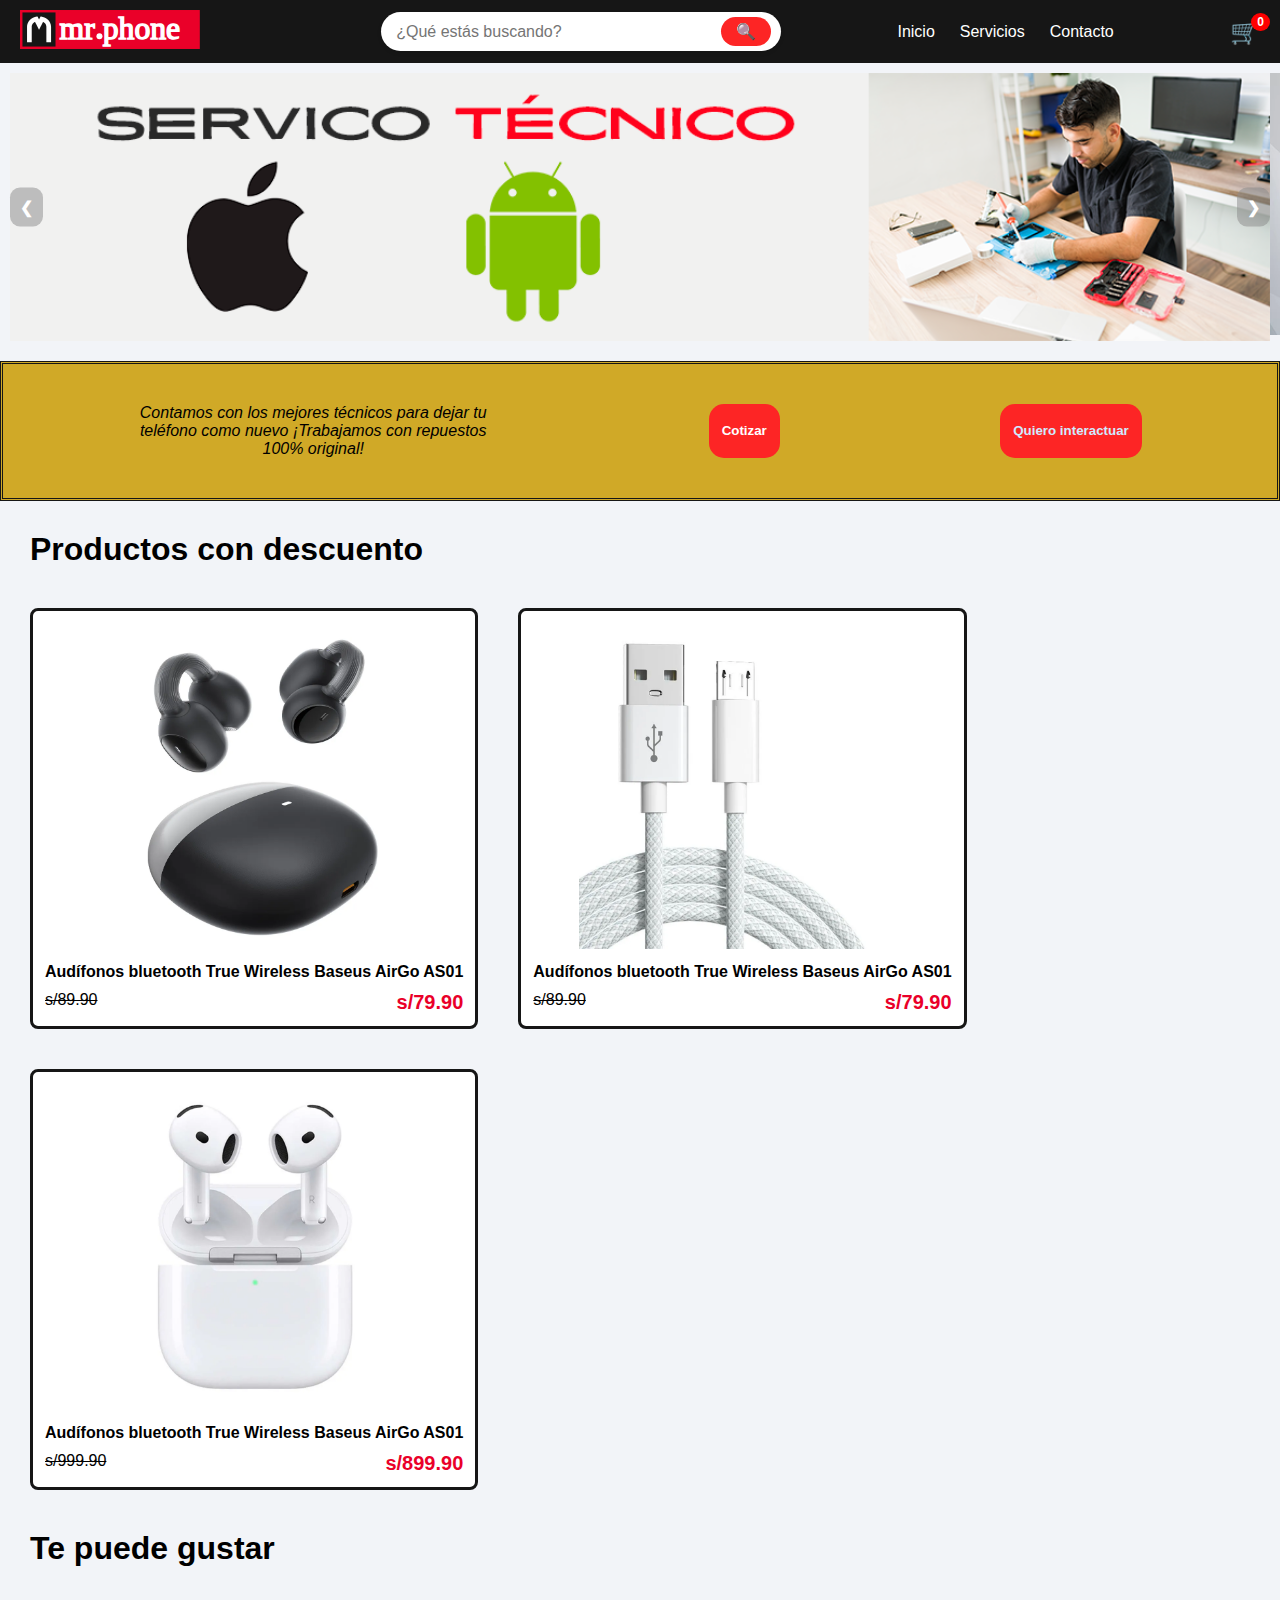
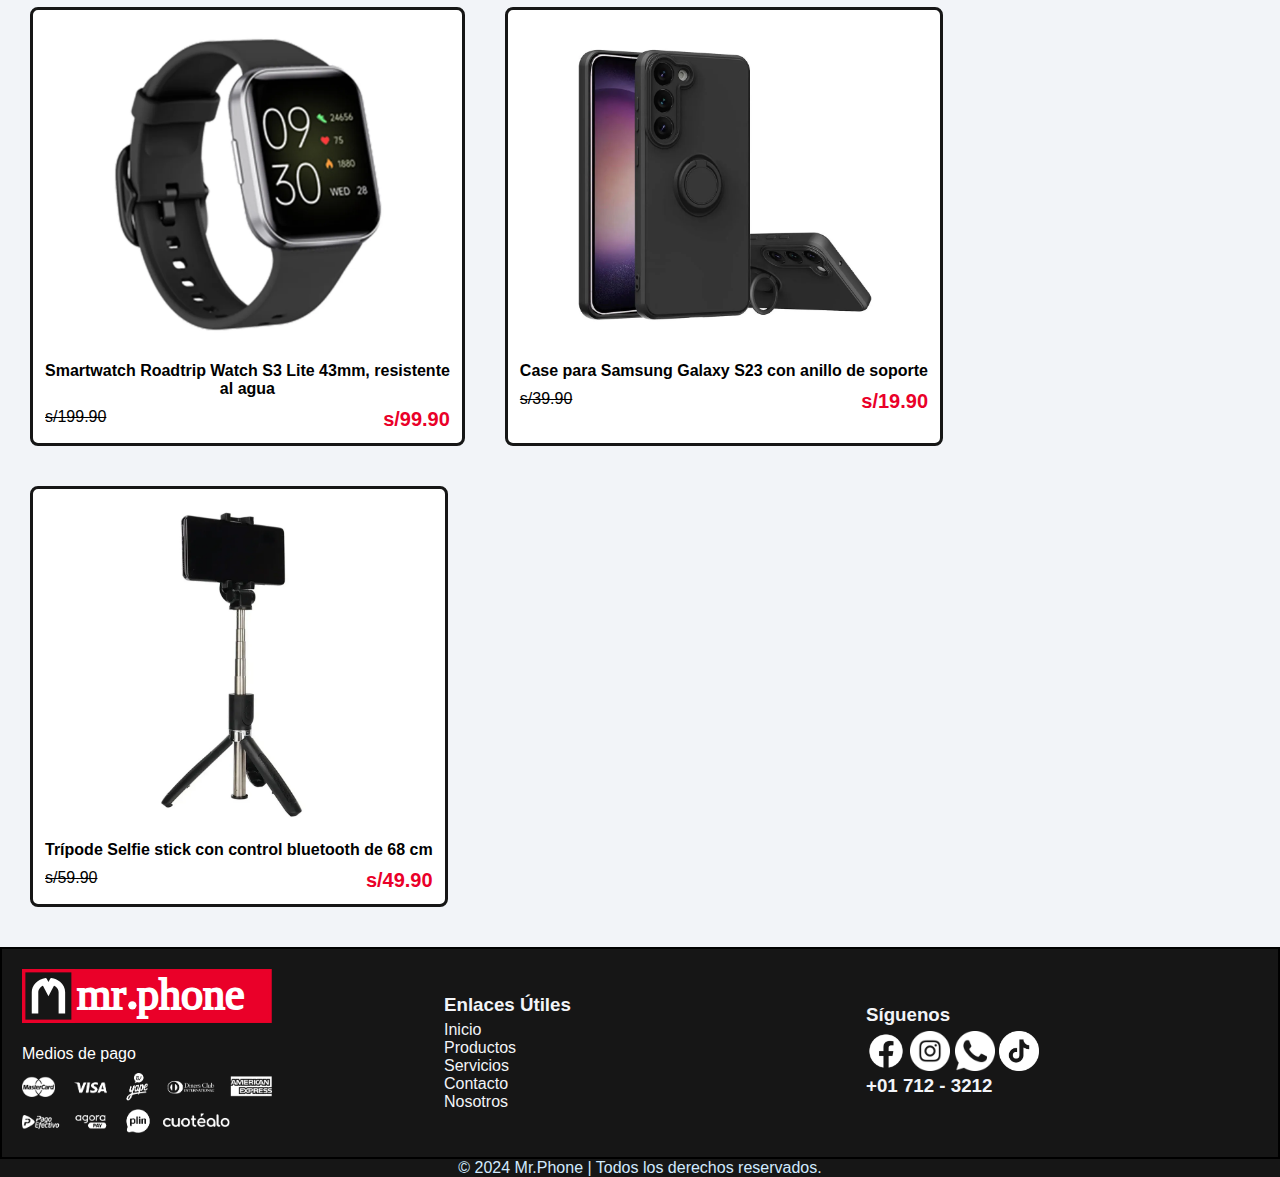
<file: index.html>
<!DOCTYPE html>
<html lang="es">
<head>
    <meta charset="UTF-8">
    <meta name="viewport" content="width=device-width, initial-scale=1.0">
    <title>Mr.Phone | Servicio técnico y ventas de accesroios móviles</title>
    <link rel="stylesheet" href="stylesSlider.css">
    <link rel="stylesheet" href="https://cdnjs.cloudflare.com/ajax/libs/font-awesome/4.7.0/css/font-awesome.min.css">
    <style>
       /* General */
body {
    font-family: Arial, sans-serif;
    margin: 0;
    padding: 0;
    box-sizing: border-box;
    background-color: #f2f4f8;
}

/* Header */
.header {
    display: flex;
    justify-content: space-between;
    align-items: center;
    padding: 10px 20px;
    background-color: #161616;
    color: white;
    flex-wrap: wrap; /* Permite que los elementos se ajusten en pantallas pequeñas */
    gap: 10px; /* Espaciado entre elementos */
}


/* Barra de búsqueda */
.search-bar {
    display: flex;
    align-items: center;
    background-color: white;
    border-radius: 25px;
    padding: 5px 10px;
    box-shadow: 0 2px 4px rgba(0, 0, 0, 0.1);
    max-width: 400px;
    flex: 1;
    min-width: 200px; /* Tamaño mínimo en pantallas pequeñas */
}

.search-input {
    border: none;
    outline: none;
    font-size: 16px;
    padding: 5px;
    flex: 1;
}

.search-button {
    border: none;
   
    font-size: 16px;
    padding: 5px 15px;
    border-radius: 20px;
    cursor: pointer;
    transition: background-color 0.3s ease;
}

.search-button:hover {
    background-color: #ea0029;
}

/* Carrito */
.cart {
    position: relative;
}

.cart-icon {
    text-decoration: none;
    color: white;
    font-size: 24px;
    position: relative;
    display: flex;
    align-items: center;
    gap: 5px;
}

.cart-count {
    position: absolute;
    top: -5px;
    right: -10px;
    background-color: red;
    color: white;
    font-size: 12px;
    font-weight: bold;
    border-radius: 50%;
    padding: 2px 6px;
}

/* Navegación */
.nav {
    display: flex;
    gap: 15px;
    flex-wrap: wrap;
}

.nav a {
    text-decoration: none;
    color: white;
    margin: 0 5px;
    font-size: 16px;
    transition: color 0.3s ease;
}

.nav a:hover {
    color: #d1eaff;
}

.flex-servicio {
    padding: 40px 30px;
    margin-top: 10px;
    display: flex;
    justify-content: space-around;
    text-align: center;
    border-color: #161616;
    border-style: double;
    background-color: #d0a927;
    gap: 10px;
}

.parrafo-servicio{
    max-width: 350px;
    font-style: italic;
       
}


button {
        background-color: #fd2525;
        color: #fff;
        border: none;
        padding: 12px 13px;
        font-weight: bold;
        font-family: Verdana, sans-serif;
        border-radius: 15px;

      }
button a {
    text-decoration: none;
    color: #d1eaff;

      }
.Productos-tienda{
    margin: 40px 30px;
    margin-top: 30px;
    
}
h1{
    margin-bottom: 40px;
}

.productos-descuento{
    min-width:350px;
    display: flex;
    flex-wrap: wrap;
    gap: 40px;
}

.productos-descuento > div {
        border: solid #161616;
        border-radius: 8px;
        padding: 12px;
        text-align: center;
        background-color: #ffffff;
      }
.productos-descuento > div > h4{
    margin-top: 10px;
}
.productos-descuento > div >p{
    margin-top: 10px;
    display: flex;
    justify-content: space-between;

}
.precio-anterior{
    text-decoration: line-through;
}
.precio-descuento{
    color: #ea0029;
    font-size: 20px;
    font-weight: bold;
}

.footer-container {
      display: flex; /* Activa Flexbox */
      
      justify-content: space-around; /* Espacio igual entre elementos */
      align-items: center; /* Alineación vertical al centro */
      height: auto; /* Altura automática */
      border: 2px solid #000; /* Borde del contenedor */
      background-color: #161616; /* Fondo del contenedor */
      padding: 10px;
      gap: 10px; /* Espacio entre los elementos */
    }

    .item {
      
    }

    .logo{
        width: 250px;
    }
    .medio-pago{
        margin-top: 10px;  
    }
    .medios-pago-text{
        color: white;
        margin-bottom: 5px;
        font-family: Verdana, Geneva, Tahoma, sans-serif;
    }
    .footer-section{
    margin: 10px;
      flex: 1 1 200px; /* Cada sección ocupa al menos 200px */
    }
    .footer-section > h3{
        color: #f2f4f8;
        margin-bottom: 5px;
    }
    .footer-section > a {
        color: #f2f4f8;
        text-decoration: none;
    }

    .footer-bottom{
        background-color: #161616;
        color: #d1eaff;
        text-align: center;
    }
/* Media Queries */
@media (max-width: 768px) {
    .header {
        flex-direction: column; /* Cambia la dirección a columna en pantallas pequeñas */
        align-items: flex-start;
    }

    .search-bar {
        width: 100%; /* Ocupa todo el ancho */
    }

    .nav {
        justify-content: center; /* Centra los enlaces en pantallas pequeñas */
        width: 100%;
    }

    .nav a {
        font-size: 14px; /* Tamaño de texto más pequeño en móviles */
    }
    .footer-container {
        flex-direction: column; /* Cambia a diseño vertical */
        align-items: stretch; /* Los elementos ocupan todo el ancho */
      }

      .item {
        flex: none; /* Cada elemento toma su tamaño natural */
      }

}
</style>
    
</head>

<body>
    <header class="header">
        <div class="logo">
            <a href="#"><img src="./images/logo.svg" width="180px"/></a>
        </div>
        <div class="search-bar">
            <input type="text" placeholder="¿Qué estás buscando?" class="search-input">
            <button class="search-button">🔍</button>
        </div>
        <nav class="nav">
            <a href="#">Inicio</a>
            <a href="#">Servicios</a>
            <a href="#">Contacto</a>
        </nav>
        <div class="cart">
            <a href="#" class="cart-icon">
                🛒
                <span class="cart-count">0</span>
            </a>
        </div>
    </header>

    <main>
      
        
        <div class="slider-container">
            <div class="slider">
                <div class="slide"><img src="./images/banner1.png" alt="Imagen 1"></div>
                <div class="slide"><img src="./images/dac0fd5c-9a89-40a4-81e2-b09318e71eb6___77415a150bcfee5d4fe02f0b6f843953.webp" alt="Imagen 2"></div>
                <div class="slide"><img src="./images/84176728-8bb5-454d-96c4-6ed40386a3d6___599475e6befd196eccbd65dfc07734d2.webp" alt="Imagen 3"></div>
            </div>
            <button class="prev" onclick="moveSlide(-1)">&#10094;</button>
            <button class="next" onclick="moveSlide(1)">&#10095;</button>
        </div>
                
        <div class="flex-servicio">

            <p class="parrafo-servicio">
                Contamos con los mejores técnicos para dejar tu teléfono como nuevo ¡Trabajamos con repuestos 100% original!
            </p>
            <button class="botonEstilo">
                Cotizar
            </button>
            <button class="botonEstilo"><a href="./interactivo.html">Quiero interactuar</a>
                
            </button>
            

        </div>
        
        <section class="Productos-tienda"> 
            <h1> Productos con descuento</h1>
            <div class="productos-descuento">
                <!--Producto 1-->
                <div>
                    <img src="./images/378911-1200-auto.webp" width="326px" height=""/>
                    <h4>Audífonos bluetooth True Wireless Baseus AirGo AS01</h4>
                    <p>
                        <span class="precio-anterior">s/89.90</span>
                        <span class="precio-descuento">s/79.90</span>
                    </p>
                </div>

                <!--Producto 1-->

                <div>
                    <img src="./images/382515-1200-auto.webp" width="326px" height=""/>
                    <h4>Audífonos bluetooth True Wireless Baseus AirGo AS01</h4>
                    <p>
                        <span class="precio-anterior">s/89.90</span>
                        <span class="precio-descuento">s/79.90</span>
                    </p>
                
                </div>
                <!--Producto 2-->

                <div>
                    <img src="./images/398592-1200-auto.webp" width="326px" height=""/>
                    <h4>Audífonos bluetooth True Wireless Baseus AirGo AS01</h4>
                    <p>
                        <span class="precio-anterior">s/999.90</span>
                        <span class="precio-descuento">s/899.90</span>
                    </p>
                
                </div>

            </div>
        </section>
        <section class="Productos-tienda"> 
            <h1> Te puede gustar</h1>
            <div class="productos-descuento">
                <!--Producto 1-->
                <div >
                    <img src="./images/284397-1200-auto.webp" width="326px" height=""/>
                    <h4>Smartwatch Roadtrip Watch S3 Lite 43mm, resistente </br>al agua</h4>
                    <p>
                        <span class="precio-anterior">s/199.90</span>
                        <span class="precio-descuento">s/99.90</span>
                    </p>
                </div>

                <!--Producto 1-->

                <div >
                    <img src="./images/304136-1200-auto.webp" width="326px" height=""/>
                    <h4>Case para Samsung Galaxy S23 con anillo de soporte</h4>
                    <p>
                        <span class="precio-anterior">s/39.90</span>
                        <span class="precio-descuento">s/19.90</span>
                    </p>
                
                </div>
                <!--Producto 2-->

                <div >
                    <img src="./images/358182-1200-auto.webp" width="326px" height=""/>
                    <h4>Trípode Selfie stick con control bluetooth de 68 cm</h4>
                    <p>
                        <span class="precio-anterior">s/59.90</span>
                        <span class="precio-descuento">s/49.90</span>
                    </p>
                
                </div>

            </div>
        </section>
    </main>
    <footer>
        <div class="footer-container">
          <!-- Sección 1: Descripción -->
          <div class="footer-section">
            <div class="logo">
                <img src="./images/logo.svg"/>
            </div>
        </br>
        <span class="medios-pago-text">Medios de pago</span>
            <div class="medio-pago">
                <img src="./images/medios-pago.webp" width="250px"/>      
            </div>
          </div>
          <!-- Sección 2: Enlaces útiles -->
          <div class="footer-section">
            <h3>Enlaces Útiles</h3>
            <a href="#">Inicio</a><br>
            <a href="#">Productos</a><br>
            <a href="#">Servicios</a><br>
            <a href="#">Contacto</a><br>
            <a href="#">Nosotros</a>
          </div>
          <!-- Sección 3: Redes sociales -->
          <div class="footer-section">
            <h3>Síguenos</h3>
            <div class="social-icons">
              <a href="#"><img src="./images/facebook_icon_137647.png" width="40px"/></a>
              <a href="#"><img src="./images/instagram_black_logo_icon_147122.png" width="40px"/></a>
              <a href="#"><img src="./images/whatsapp-black_100119.webp" width="40px"/></a>
              <a href="#"><img src="./images/tiktok_logo_icon_186928.png" width="40px"/></a>
            </div>
            <h3>+01 712 - 3212</h3>
          </div>
        </div>
        <!-- Derechos reservados -->
        <div class="footer-bottom">
          &copy; 2024 Mr.Phone | Todos los derechos reservados.
        </div>
      </footer>
    
</body>
</html>
</file>
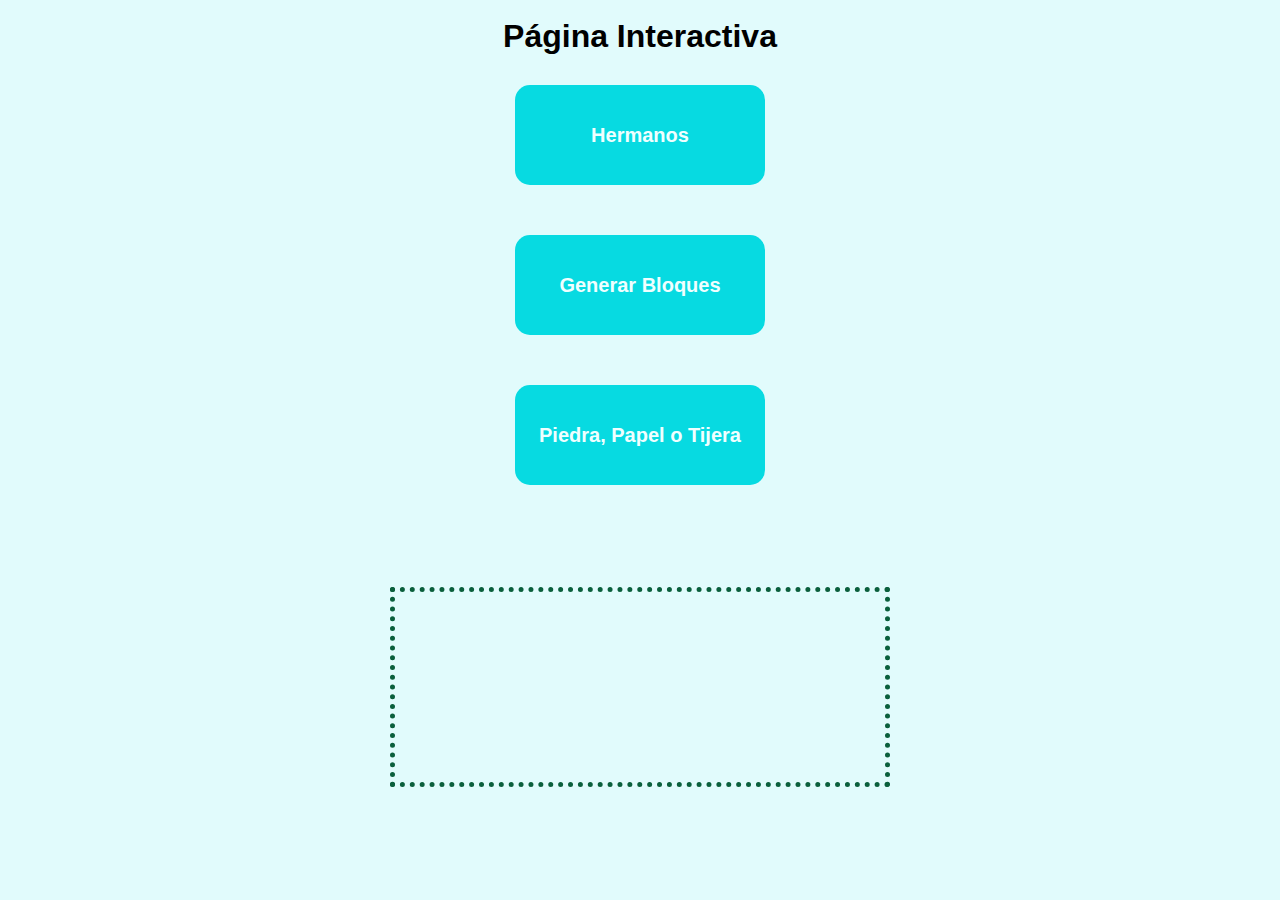
<file: interactivo.html>
<!DOCTYPE html>
<html lang="es">
<head>
    <meta charset="UTF-8">
    <meta name="viewport" content="width=device-width, initial-scale=1.0">
    <title>Document</title>
    <link rel="stylesheet" href="./styles.css">

    <style>
        .contenedor {
            display: flex;
            flex-wrap: wrap;
            gap: 10px;
        }
        .bloque {
            width: 100px;
            height: 100px;
            border: 1px solid #000;
        }
    </style>
</head>
<body>
</br>
    <h1>Página Interactiva</h1>

</br>
<div class="todosLosBotones">
    <button class="botones" onclick="guardarNombresDeHermanos()">Hermanos</button>
    <button class="botones" id="generarBloques" onclick="generarBloques()">Generar Bloques</button>
    <button class="botones" id="jugar" onclick=" jugarPiedraPapelTijera()">Piedra, Papel o Tijera</button>

    
</div>
</br>
</br></br></br></br>   
    <section id="game-area"><div class="contenedor" id="bloquesContenedor"></div></section>

  

  <!-- Bloques de -->
</br></br></br></br>

    
<script src="app.js"></script> 
</body>
</html>
</file>
<file: stylesSlider.css>
/* Estilos Generales */
* {
    margin: 0;
    padding: 0;
    box-sizing: border-box;
}

body {
    font-family: Arial, sans-serif;
    background-color: #f4f4f4;
}

/* Slider Container */
.slider-container {
    padding: 10px;
    position: relative;
    width: 100%;
    max-width:1600px;
    margin: auto;
    overflow: hidden;
}

/* Slider */
.slider {
    display: flex;
    transition: transform 0.5s ease-in-out;
}

.slide {
    min-width: 100%;
    overflow: hidden;
}

.slide img {
    width: 100%;
    height: auto;
    display: block;
}

/* Botones de Navegación */
.prev, .next {
    position: absolute;
    top: 50%;
    transform: translateY(-50%);
    background-color: rgba(138, 138, 138, 0.5);
    border-radius: 10px;
    color: #fff;
    font-size: 1rem;
    border: none;
    padding: 10px;
    cursor: pointer;
    z-index: 1;
}

.prev {
    left: 10px;
}

.next {
    right: 10px;
}

/* Responsividad */
@media (max-width: 768px) {
    .slider-container {
        max-width: 100%;
    }
}

@media (max-width: 480px) {
    .prev, .next {
        font-size: 1.5rem;
    }
}
</file>
<file: styles.css>
* {
    margin: 0;
    padding: 0;
    box-sizing: border-box;
  }
body{
    margin: 0;
    padding: 0;
    box-sizing: border-box;
    background-color: #e1fbfc;
}
h1{
    display: flex;
    align-items: center;
    justify-content: space-around;
    font-family: Verdana, Geneva, Tahoma, sans-serif;
}
.todosLosBotones{
    margin: 12px 12px;
    display: flex;
    flex-direction: column;
    align-items: center;
    justify-content: space-around;
    gap: 50px;
}
.botones {
    
    width: 250px;
    height:100px;
    background-color: #07dae1;
    align-items: center;
    border: none;
    border-radius: 15px;
    font-size: 20px;
    color: azure;
    font-weight: bold;
    font-family: Verdana, Geneva, Tahoma, sans-serif;
    cursor: pointer;
}



.contenedor {
    display: flex;
    flex-wrap: wrap;
    gap: 10px;
}
.bloque {
    width: 100px;
    height: 100px;
    border: 1px solid #000;
}
#game-area {
    min-height: 200px;
    border: dotted 5px rgb(10, 95, 60);
    max-width: 500px;
    margin: auto;
  }
</file>
